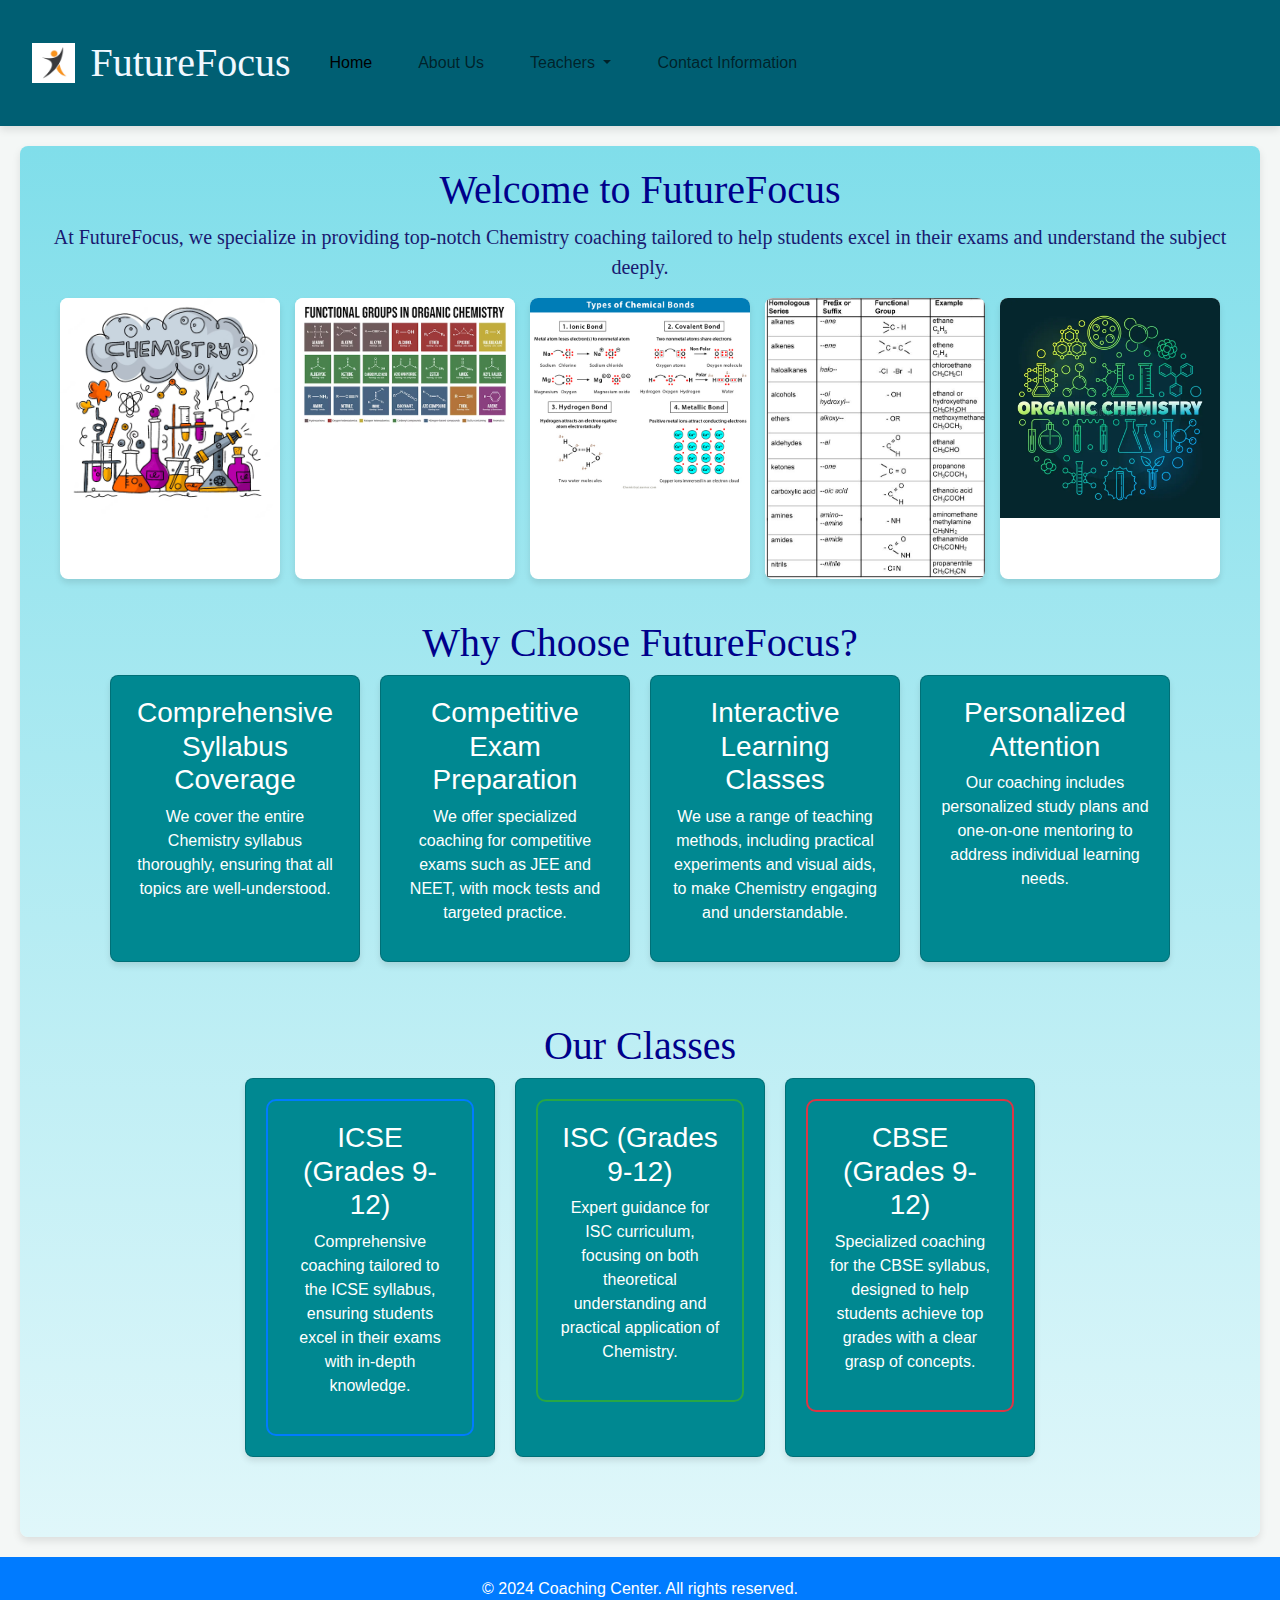
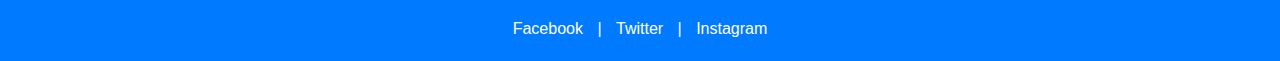
<file: index.html>
<!DOCTYPE html>
<html lang="en">
<head>
    <meta charset="UTF-8">
    <meta name="viewport" content="width=device-width, initial-scale=1.0">
    <title>FutureFocus</title>
    <!-- Bootstrap CSS -->
    <link href="https://cdn.jsdelivr.net/npm/bootstrap@5.3.0/dist/css/bootstrap.min.css" rel="stylesheet">
    <link rel="stylesheet" href="styles.css">
</head>
<body>
    <header>
        <!-- Bootstrap Navigation Menu -->
        <nav class="navbar navbar-expand-lg">
            <div class="container-fluid">
                <a class="navbar-brand" href="#">
                    <img src="images/logo.png" alt="Coaching Center Logo" style="height: 40px;">
                </a>
                <a class="navbar-brand" href="#" style="font-family:Cambria; font-size:40px; color:aliceblue">FutureFocus</a>
                <button class="navbar-toggler" type="button" data-bs-toggle="collapse" data-bs-target="#navbarNav" aria-controls="navbarNav" aria-expanded="false" aria-label="Toggle navigation">
                    <span class="navbar-toggler-icon"></span>
                </button>
                <div class="collapse navbar-collapse" id="navbarNav">
                    <ul class="navbar-nav ms-auto">
                        <li class="nav-item">
                            <a class="nav-link active" aria-current="page" href="index.html">Home</a>
                        </li>
                        <li class="nav-item">
                            <a class="nav-link" href="about.html">About Us</a>
                        </li>
                        <!--<li class="nav-item dropdown">
                            <a class="nav-link dropdown-toggle" href="subjects.html" id="navbarDropdown" role="button" data-bs-toggle="dropdown" aria-expanded="false">
                                Subjects
                            </a>
                            <ul class="dropdown-menu" aria-labelledby="navbarDropdown">
                                <li><a class="dropdown-item" href="subjects.html">Chemistry</a></li>-->
                                <!--<li><a class="dropdown-item" href="physics.html">Physics</a></li>
                                <li><a class="dropdown-item" href="biology.html">Biology</a></li>
                                <li><a class="dropdown-item" href="maths.html">Maths</a></li>
                                <li><a class="dropdown-item" href="computers.html">Computers</a></li>-->
                            <!--</ul>
                        </li>-->
                        <li class="nav-item dropdown">
                            <a class="nav-link dropdown-toggle" href="#" id="teachersDropdown" role="button" data-bs-toggle="dropdown" aria-expanded="false">
                                Teachers
                            </a>
                            <ul class="dropdown-menu" aria-labelledby="teachersDropdown">
                                <!--<li><a class="dropdown-item" href="teacher-soma.html">Soma</a></li>-->
                                <li><a class="dropdown-item" href="teacherpurnendu.html">Purnendu</a></li>
                            </ul>
                        </li>
                        <!--<li class="nav-item">
                            <a class="nav-link" href="sample-papers.html">Sample Papers</a>
                        </li>-->
                        <li class="nav-item">
                            <a class="nav-link" href="contact.html">Contact Information</a>
                        </li>
                    </ul>
                </div>
            </div>
        </nav>
    </header>
    <main>
        <section class="hero">
            <h2 style="font-family:Cambria; font-size:40px; color:darkblue">Welcome to FutureFocus</h2>
            <p style="font-family:Cambria; font-size:20px; color:midnightblue">At FutureFocus, we specialize in providing top-notch Chemistry coaching tailored to help students excel in their exams and understand the subject deeply.</p>
            <div class="image-gallery">
                <div class="gallery-item">
                    <img src="images/chemistry3.webp" alt="">
                    <!--<p>Chemistry</p>-->
                </div>
                <div class="gallery-item">
                    <img src="images/functionalgroup.avif" alt="">
                    <!--<p>Physics</p>-->
                </div>
                <div class="gallery-item">
                    <img src="images/chemistry2.jpg" alt="">
                    <!--<p>Biology</p>-->
                </div>
                <div class="gallery-item">
                    <img src="images/nomenclature.jpg" alt="">
                    <!--<p>Maths</p>-->
                </div>
                <div class="gallery-item">
                    <img src="images/organic.webp" alt="">
                    <!--<p>Computers</p>-->
                </div>
            </div>
        </section>
        <section class="content">
            <h2 style="font-family:Cambria; font-size:40px; color:darkblue">Why Choose FutureFocus?</h2>
            <!--<p>We offer personalized coaching, experienced faculty, and a track record of success. Join us to excel in your studies!</p>-->
            <div class="cards">
                <div class="card">
                    <h3 class="decorative-heading">Comprehensive Syllabus Coverage</h3>
                    <p>We cover the entire Chemistry syllabus thoroughly, ensuring that all topics are well-understood.</p>
                </div>
                <div class="card">
                    <h3 class="decorative-heading">Competitive Exam Preparation</h3>
                    <p>We offer specialized coaching for competitive exams such as JEE and NEET, with mock tests and targeted practice.</p>
                </div>
                <div class="card">
                    <h3 class="decorative-heading">Interactive Learning Classes</h3>
                    <p>We use a range of teaching methods, including practical experiments and visual aids, to make Chemistry engaging and understandable.</p>
                </div>
                <div class="card">
                    <h3 class="decorative-heading">Personalized Attention</h3>
                    <p>Our coaching includes personalized study plans and one-on-one mentoring to address individual learning needs.</p>
                </div>
            </div>
        </section>
        <!--<section class="testimonials">
        <h2 style="font-family:Cambria; font-size:40px; color:darkblue">Testimonials</h2>
        <div class="testimonial-cards">
            <div class="testimonial-card">
                <p>"The FutureFocus has transformed my understanding of math. The teachers are amazing!"</p>-->
        <!--<h3>- Student A</h3>-->
        <!--</div>
    <div class="testimonial-card">
        <p>"Thanks to the personalized coaching, I was able to achieve top grades in my exams."</p>-->
        <!--<h3>- Student B</h3>-->
        <!--</div>
    <div class="testimonial-card">
        <p>"The supportive environment and experienced faculty have made a huge difference in my studies."</p>-->
        <!--<h3>- Student C</h3>-->
        <!--</div>
        </div>
    </section>-->
        <section class="content">
            <h2 style="font-family:Cambria; font-size:40px; color:darkblue">Our Classes</h2>
            <div class="cards">
                <!-- ICSE Section -->
                <div class="card">
                    <div class="class-card" style="border: 2px solid #007bff; padding: 20px; border-radius: 10px; text-align: center;">
                        <h3 class="decorative-heading">ICSE (Grades 9-12)</h3>
                        <p>Comprehensive coaching tailored to the ICSE syllabus, ensuring students excel in their exams with in-depth knowledge.</p>
                    </div>
                </div>
                <!-- ISC Section -->
                <div class="card">
                    <div class="class-card" style="border: 2px solid #28a745; padding: 20px; border-radius: 10px; text-align: center;">
                        <h3 class="decorative-heading">ISC (Grades 9-12)</h3>
                        <p>Expert guidance for ISC curriculum, focusing on both theoretical understanding and practical application of Chemistry.</p>
                    </div>
                </div>
                <!-- CBSE Section -->
                <div class="card">
                    <div class="class-card" style="border: 2px solid #dc3545; padding: 20px; border-radius: 10px; text-align: center;">
                        <h3 class="decorative-heading">CBSE (Grades 9-12)</h3>
                        <p>Specialized coaching for the CBSE syllabus, designed to help students achieve top grades with a clear grasp of concepts.</p>
                    </div>
                </div>
            </div>
        </section>
        <!--<section class="newsletter">
        <h2>Subscribe to Our Newsletter</h2>
        <form>
            <input type="email" placeholder="Enter your email address" required>
            <button type="submit">Subscribe</button>
        </form>
    </section>-->
    </main>
    <footer>
        <p>&copy; 2024 Coaching Center. All rights reserved.</p>
        <div class="social-media">
            <a href="https://www.facebook.com" target="_blank">Facebook</a> |
            <a href="#" target="_blank">Twitter</a> |
            <a href="#" target="_blank">Instagram</a>
        </div>
    </footer>
    <!-- Bootstrap JS and dependencies -->
    <script src="https://cdn.jsdelivr.net/npm/bootstrap@5.3.0/dist/js/bootstrap.bundle.min.js"></script>
    <script src="script.js"></script>
</body>
</html>
</file>
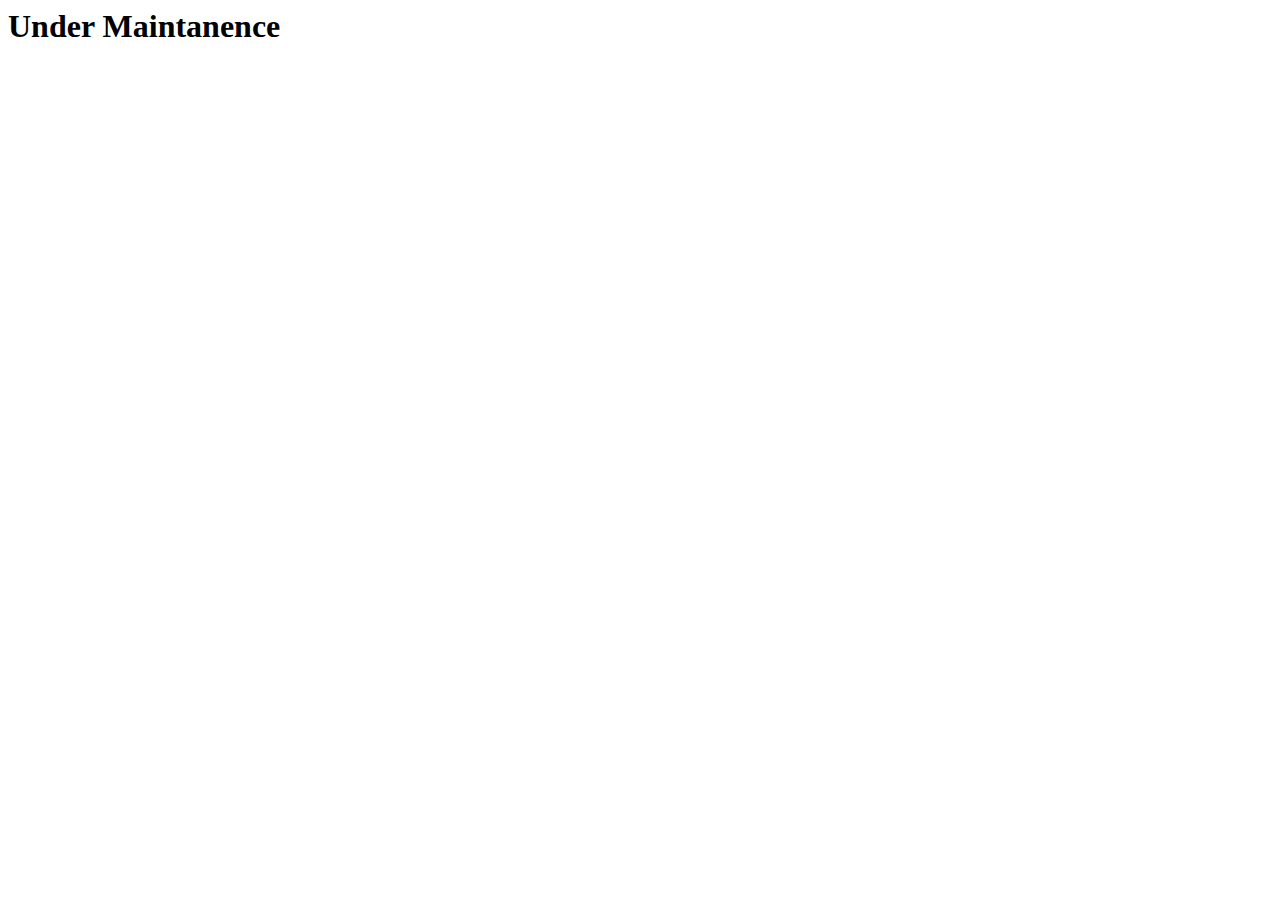
<file: about.html>
<h1>Under Maintanence</h1>
<!--<!DOCTYPE html>
<html lang="en">
<head>
    <meta charset="UTF-8">
    <meta name="viewport" content="width=device-width, initial-scale=1.0">
    <title>About Us - Coaching Center</title>-->
    <!-- Bootstrap CSS -->
    <!--<link href="https://cdn.jsdelivr.net/npm/bootstrap@5.3.0/dist/css/bootstrap.min.css" rel="stylesheet">-->
    <!-- Custom CSS -->
    <!--<link rel="stylesheet" href="styles.css">
</head>
<body>
    <header>-->
        <!-- Bootstrap Navigation Menu -->
        <!--<nav class="navbar navbar-expand-lg navbar-light custom-navbar">
            <div class="container-fluid">
                <a class="navbar-brand" href="#">
                    <img src="images/logo.png" alt="Coaching Center Logo" style="height: 40px;">
                </a>
                <a class="navbar-brand" href="#">FutureFocus</a>
                <button class="navbar-toggler" type="button" data-bs-toggle="collapse" data-bs-target="#navbarNav" aria-controls="navbarNav" aria-expanded="false" aria-label="Toggle navigation">
                    <span class="navbar-toggler-icon"></span>
                </button>
                <div class="collapse navbar-collapse" id="navbarNav">
                    <ul class="navbar-nav ms-auto">-->
                        <!-- Aligns menu items to the right -->
                        <!--<li class="nav-item">
                            <a class="nav-link" href="index.html">Home</a>
                        </li>
                        <li class="nav-item">
                            <a class="nav-link active" aria-current="page" href="about.html">About Us</a>
                        </li>-->
                        <!--<li class="nav-item">
                            <a class="nav-link" href="subjects.html">Subjects</a>
                        </li>-->
                        <!--<li class="nav-item dropdown">
                            <a class="nav-link dropdown-toggle" href="#" id="navbarDropdown" role="button" data-bs-toggle="dropdown" aria-expanded="false">
                                Teachers
                            </a>
                            <ul class="dropdown-menu" aria-labelledby="navbarDropdown">-->
                                <!--<li><a class="dropdown-item" href="teacher-soma.html">Soma</a></li>-->
                                <!--<li><a class="dropdown-item" href="teacher-purnendu.html">Purnendu</a></li>
                            </ul>
                        </li>-->
                        <!--<li class="nav-item">
                            <a class="nav-link" href="sample-papers.html">Sample Papers</a>
                        </li>-->
                        <!--<li class="nav-item">
                            <a class="nav-link" href="contact.html">Contact Information</a>
                        </li>
                    </ul>
                </div>
            </div>
        </nav>
    </header>
    <main>
        <section class="about-intro">
            <h2>About Us</h2>
            <p>Welcome to Coaching Center, your gateway to academic excellence. Our mission is to provide high-quality coaching through personalized instruction, innovative teaching methods, and a supportive learning environment. With a team of dedicated educators, we strive to help students reach their full potential and achieve their educational goals.</p>
            <img src="images/about-us.jpg" alt="About Us Image">
        </section>

        <section class="our-values">
            <div class="container">
                <h2>Our Core Values</h2>
                <div class="values">
                    <div class="value">
                        <h3>Excellence</h3>
                        <p>We are committed to delivering exceptional educational experiences and ensuring that our students achieve their highest potential.</p>
                    </div>
                    <div class="value">
                        <h3>Integrity</h3>
                        <p>We operate with transparency and honesty, building trust with students, parents, and staff through ethical practices.</p>
                    </div>
                    <div class="value">
                        <h3>Innovation</h3>
                        <p>We embrace creative teaching methods and technological advancements to enhance the learning process and adapt to students' needs.</p>
                    </div>
                    <div class="value">
                        <h3>Support</h3>
                        <p>We provide a nurturing environment that encourages students to overcome challenges and achieve their academic goals.</p>
                    </div>
                </div>
            </div>
        </section>
        <section class="our-team">
            <div class="container">
                <h2>Meet Our Team</h2>
                <div class="team-member">
                    <img src="images/team-member1.jpg" alt="Jane Doe">
                    <div class="team-info">
                        <h3>Jane Doe</h3>
                        <p><strong>Lead Coach</strong></p>
                        <p>Jane has over 15 years of experience in coaching students in mathematics and science. Her innovative teaching methods and dedication to student success have made a significant impact on many lives.</p>
                    </div>
                </div>
                <div class="team-member">
                    <img src="images/team-member2.jpg" alt="John Smith">
                    <div class="team-info">
                        <h3>John Smith</h3>
                        <p><strong>Assistant Coach</strong></p>
                        <p>John specializes in personalized study plans and academic support. With a background in educational psychology, he excels at helping students build confidence and overcome learning challenges.</p>
                    </div>
                </div>
                <div class="team-member">
                    <img src="images/team-member3.jpg" alt="Emily Johnson">
                    <div class="team-info">
                        <h3>Emily Johnson</h3>
                        <p><strong>Science Specialist</strong></p>
                        <p>Emily brings expertise in biology and chemistry. Her engaging teaching style and passion for science inspire students to develop a deep understanding of scientific concepts.</p>
                    </div>
                </div>
            </div>
        </section>
        <section class="history">
            <div class="container">
                <h2>Our History</h2>
                <p>Founded in 2010, Coaching Center began with a vision to redefine academic coaching. Over the past decade, we have grown from a small local center to a leading educational institution, known for our commitment to excellence and innovation. Our journey has been marked by numerous achievements, including expanding our subject offerings, incorporating advanced learning technologies, and building a team of highly qualified educators.</p>
            </div>
        </section>
    </main>
    <footer>
        <p>&copy; 2024 Coaching Center. All rights reserved.</p>
        <div class="social-media">
            <a href="#" target="_blank">Facebook</a> |
            <a href="#" target="_blank">Twitter</a> |
            <a href="#" target="_blank">Instagram</a>
        </div>
    </footer>-->
    <!-- Bootstrap JS and dependencies -->
    <!--<script src="https://cdn.jsdelivr.net/npm/bootstrap@5.3.0/dist/js/bootstrap.bundle.min.js"></script>
</body>
</html>-->
</file>
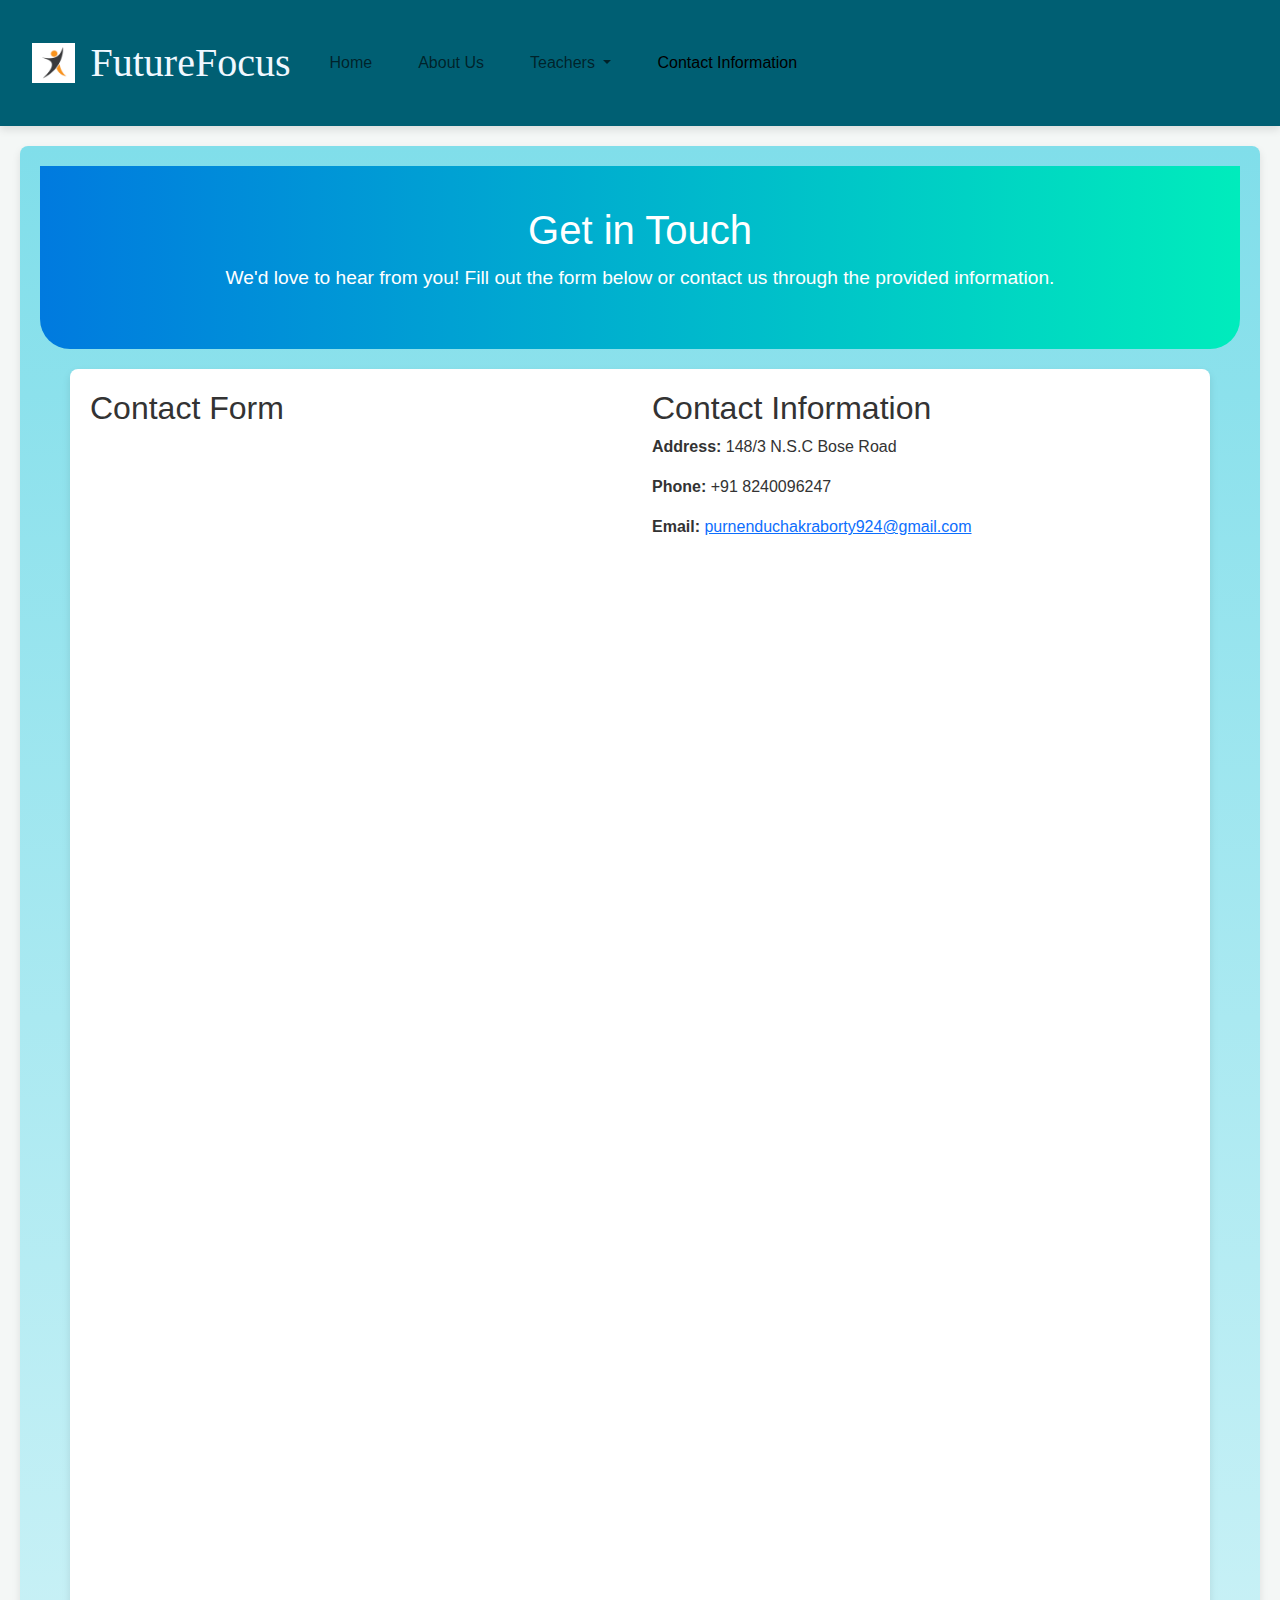
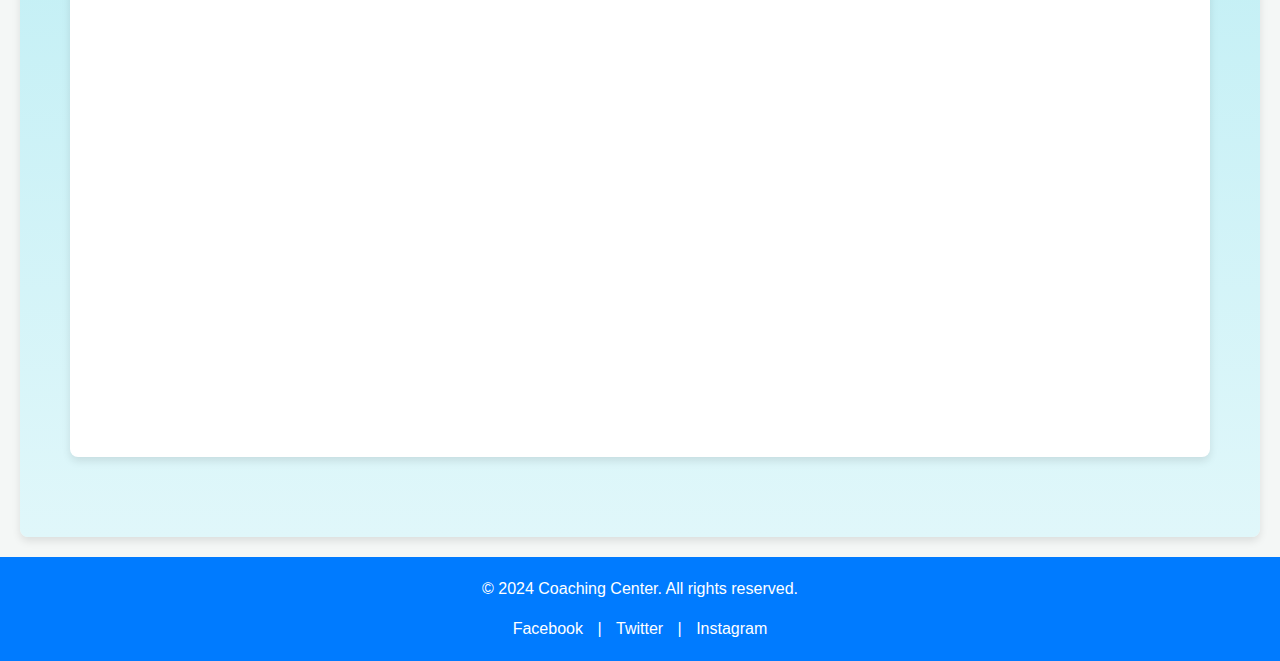
<file: contact.html>
<!DOCTYPE html>
<html lang="en">
<head>
    <meta charset="UTF-8">
    <meta name="viewport" content="width=device-width, initial-scale=1.0">
    <title>Contact Us | FutureFocus</title>
    <!-- Bootstrap CSS -->
    <link href="https://cdn.jsdelivr.net/npm/bootstrap@5.3.0/dist/css/bootstrap.min.css" rel="stylesheet">
    <!-- Custom CSS -->
    <link rel="stylesheet" href="styles.css">
    <script src="https://cdn.jsdelivr.net/npm/bootstrap@5.3.0/dist/js/bootstrap.bundle.min.js" defer></script>
    <script src="script.js" defer></script>
</head>
<body>
    <header>
        <!-- Bootstrap Navigation Menu -->
        <nav class="navbar navbar-expand-lg navbar-light custom-navbar">
            <div class="container-fluid">
                <a class="navbar-brand" href="#">
                    <img src="images/logo.png" alt="Coaching Center Logo" style="height: 40px;">
                </a>
                <a class="navbar-brand" href="index.html" style="font-family:Cambria; font-size:40px; color:aliceblue">FutureFocus</a>
                <button class="navbar-toggler" type="button" data-bs-toggle="collapse" data-bs-target="#navbarNav" aria-controls="navbarNav" aria-expanded="false" aria-label="Toggle navigation">
                    <span class="navbar-toggler-icon"></span>
                </button>
                <div class="collapse navbar-collapse" id="navbarNav">
                    <ul class="navbar-nav ms-auto">
                        <li class="nav-item">
                            <a class="nav-link" href="index.html">Home</a>
                        </li>
                        <li class="nav-item">
                            <a class="nav-link" href="about.html">About Us</a>
                        </li>
                        <!--<li class="nav-item">
                            <a class="nav-link" href="subjects.html">Subjects</a>
                        </li>-->
                        <li class="nav-item dropdown">
                            <a class="nav-link dropdown-toggle" href="teachers.html" id="navbarDropdown" role="button" data-bs-toggle="dropdown" aria-expanded="false">
                                Teachers
                            </a>
                            <ul class="dropdown-menu" aria-labelledby="navbarDropdown">
                                <li><a class="dropdown-item" href="teacher-purnendu.html">Purnendu</a></li>
                            </ul>
                        </li>
                        <li class="nav-item">
                            <a class="nav-link active" aria-current="page" href="contact.html">Contact Information</a>
                        </li>
                    </ul>
                </div>
            </div>
        </nav>
    </header>

    <main>
        <section class="contact-header text-center">
            <h1>Get in Touch</h1>
            <p>We'd love to hear from you! Fill out the form below or contact us through the provided information.</p>
        </section>

        <section class="contact-content">
            <div class="container">
                <div class="row">
                    <div class="col-lg-6 col-md-12 mb-4">
                        <h2>Contact Form</h2>
                        <!-- Embed Google Form here -->
                        <iframe src="https://docs.google.com/forms/d/e/1FAIpQLSeucytzUgBoA59SAFjzYNMEGqpAZL1cXNQzfWWJD4Rq4HvQaA/viewform?embedded=true" width="100%" height="1571" frameborder="0" marginheight="0" marginwidth="0">Loading…</iframe>
                    </div>

                    <div class="col-lg-6 col-md-12 mb-4">
                        <h2>Contact Information</h2>
                        <div class="contact-info-card">
                            <p><strong>Address:</strong> 148/3 N.S.C Bose Road</p>
                            <p><strong>Phone:</strong> +91 8240096247</p>
                            <p><strong>Email:</strong> <a href="mailto:purnenduchakraborty924@gmail.com">purnenduchakraborty924@gmail.com</a></p>
                        </div>
                    </div>
                </div>
            </div>
        </section>
    </main>

    <footer>
        <p>&copy; 2024 Coaching Center. All rights reserved.</p>
        <div class="social-media">
            <a href="#" target="_blank">Facebook</a> |
            <a href="#" target="_blank">Twitter</a> |
            <a href="#" target="_blank">Instagram</a>
        </div>
    </footer>
</body>
</html>
</file>
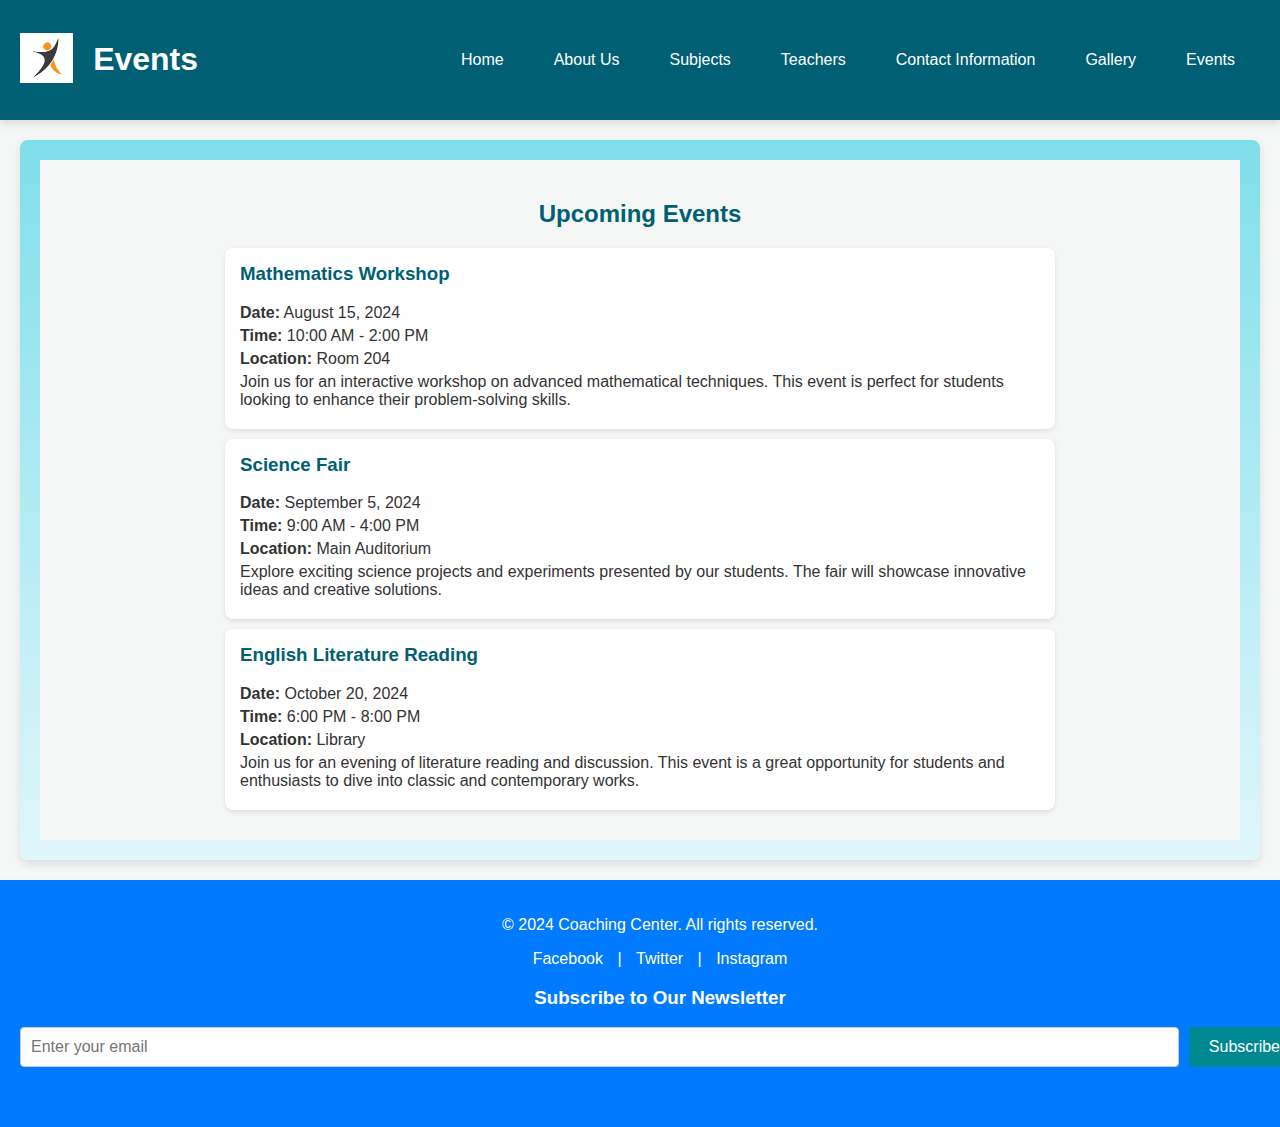
<file: events.html>
<!DOCTYPE html>
<html lang="en">
<head>
    <meta charset="UTF-8">
    <meta name="viewport" content="width=device-width, initial-scale=1.0">
    <title>Events - Coaching Center</title>
    <link rel="stylesheet" href="styles.css">
</head>
<body>
    <header>
        <div class="logo">
            <img src="images/logo.png" alt="Coaching Center Logo">
        </div>
        <div class="title">
            <h1>Events</h1>
        </div>
        <nav>
            <ul class="main-menu">
                <li><a href="index.html">Home</a></li>
                <li><a href="about.html">About Us</a></li>
                <li class="submenu"><a href="subjects.html">Subjects</a>
                    <ul>
                        <li><a href="subject-math.html">Math</a></li>
                        <li><a href="subject-science.html">Science</a></li>
                        <li><a href="subject-english.html">English</a></li>
                    </ul>
                </li>
                <li class="submenu"><a href="teachers.html">Teachers</a>
                    <ul>
                        <li><a href="teacher-soma.html">Soma</a></li>
					   <li><a href="teacherpurnendu.html">Purnendu</a></li>
                    </ul>
                </li>
                <li><a href="contact.html">Contact Information</a></li>
                <li><a href="gallery.html">Gallery</a></li>
                <li><a href="events.html">Events</a></li>
            </ul>
        </nav>
    </header>
    <main>
        <section class="events">
            <h2>Upcoming Events</h2>
            <div class="event">
                <h3>Mathematics Workshop</h3>
                <p><strong>Date:</strong> August 15, 2024</p>
                <p><strong>Time:</strong> 10:00 AM - 2:00 PM</p>
                <p><strong>Location:</strong> Room 204</p>
                <p>Join us for an interactive workshop on advanced mathematical techniques. This event is perfect for students looking to enhance their problem-solving skills.</p>
            </div>
            <div class="event">
                <h3>Science Fair</h3>
                <p><strong>Date:</strong> September 5, 2024</p>
                <p><strong>Time:</strong> 9:00 AM - 4:00 PM</p>
                <p><strong>Location:</strong> Main Auditorium</p>
                <p>Explore exciting science projects and experiments presented by our students. The fair will showcase innovative ideas and creative solutions.</p>
            </div>
            <div class="event">
                <h3>English Literature Reading</h3>
                <p><strong>Date:</strong> October 20, 2024</p>
                <p><strong>Time:</strong> 6:00 PM - 8:00 PM</p>
                <p><strong>Location:</strong> Library</p>
                <p>Join us for an evening of literature reading and discussion. This event is a great opportunity for students and enthusiasts to dive into classic and contemporary works.</p>
            </div>
        </section>
    </main>
    <footer>
        <p>&copy; 2024 Coaching Center. All rights reserved.</p>
        <div class="social-media">
            <a href="#" target="_blank">Facebook</a> |
            <a href="#" target="_blank">Twitter</a> |
            <a href="#" target="_blank">Instagram</a>
        </div>
        <div class="newsletter">
            <h3>Subscribe to Our Newsletter</h3>
            <form action="#" method="post">
                <input type="email" name="email" placeholder="Enter your email" required>
                <button type="submit">Subscribe</button>
            </form>
        </div>
    </footer>
    <script src="script.js"></script>
</body>
</html>
</file>
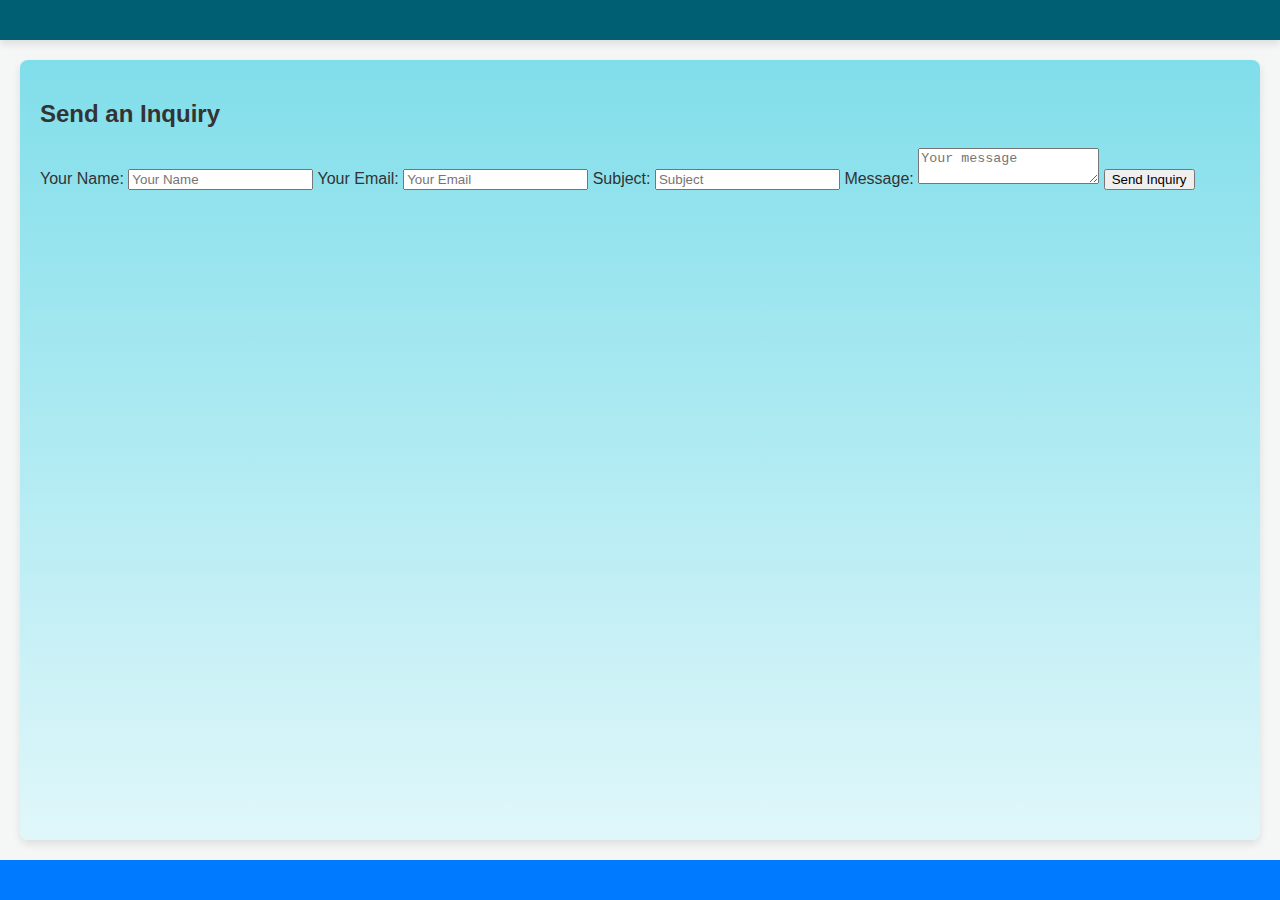
<file: inquiry .html>
﻿<!DOCTYPE html>
<html lang="en">
<head>
    <meta charset="UTF-8">
    <meta name="viewport" content="width=device-width, initial-scale=1.0">
    <title>Inquiry Page</title>
    <link rel="stylesheet" href="styles.css">
</head>
<body>
    <header>
        <!-- Header content here -->
    </header>
    <main>
        <section class="inquiry">
            <h2>Send an Inquiry</h2>
            <form id="inquiry-form">
                <label for="from_name">Your Name:</label>
                <input type="text" id="from_name" placeholder="Your Name" required>

                <label for="email">Your Email:</label>
                <input type="email" id="email" placeholder="Your Email" required>

                <label for="subject">Subject:</label>
                <input type="text" id="subject" placeholder="Subject" required>

                <label for="message">Message:</label>
                <textarea id="message" placeholder="Your message" required></textarea>

                <button type="submit">Send Inquiry</button>
            </form>
            <div id="response"></div>
        </section>
    </main>
    <footer>
        <!-- Footer content here -->
    </footer>

    <!-- Load EmailJS SDK -->
    <script src="https://cdn.emailjs.com/dist/email.min.js"></script>

    <!-- Initialize EmailJS -->
    <script type="text/javascript">
        (function () {
            emailjs.init("T2bFL8n3uo7kxRjtR"); // Replace with your Public Key (User ID)
        })();
    </script>

    <!-- Your custom script -->
    <script>
        document.addEventListener('DOMContentLoaded', function () {
            document.getElementById('inquiry-form').addEventListener('submit', function (event) {
                event.preventDefault();

                var templateParams = {
                    from_name: document.getElementById('from_name').value,
                    email: document.getElementById('email').value,
                    subject: document.getElementById('subject').value,
                    message: document.getElementById('message').value
                };

                console.log('Sending email with params:', templateParams);
                emailjs.send("service_qjy238u", "template_piuzibq",templateParams)    
                    .then(function (response) {
                        console.log('Email sent successfully:', response);
                        document.getElementById('response').innerText = 'Inquiry sent successfully!';
                    }, function (error) {
                        console.error('Failed to send email:', error);
                        document.getElementById('response').innerText = 'Failed to send inquiry. Please try again.';
                    });
            });
        });
    </script>
</body>
</html>
</file>
<file: styles.css>
/* General Styles */
body {
    font-family: 'Montserrat', sans-serif;
    margin: 0;
    padding: 0;
    display: flex;
    flex-direction: column;
    min-height: 100vh;
    background: #f4f7f6; /* Light Grayish Background */
    color: #333;
}

header {
    display: flex;
    justify-content: space-between;
    align-items: center;
    background-color: #005f73; /* Deep Teal */
    color: #ffffff;
    padding: 20px;
    box-shadow: 0 4px 8px rgba(0, 0, 0, 0.1);
    animation: slideInFromTop 0.5s ease-out;
}

.logo img {
    height: 50px;
}

.title {
    flex: 1;
    text-align: left;
    padding-left: 20px;
}

nav ul {
    list-style-type: none;
    padding: 0;
    margin: 0;
    display: flex;
    transition: transform 0.3s ease;
}

    nav ul li {
        position: relative;
        padding: 10px 15px;
    }

        nav ul li a {
            color: #ffffff;
            text-decoration: none;
            display: block;
            padding: 10px;
            border-radius: 8px;
            transition: background-color 0.3s, transform 0.3s;
            animation: fadeInFromLeft 0.5s ease-out;
        }

            nav ul li a:hover {
                background-color: #008891; /* Bright Teal */
                transform: scale(1.05);
            }

        nav ul li ul {
            display: none;
            position: absolute;
            left: 0;
            top: 100%;
            background-color: #005f73; /* Deep Teal */
            padding: 0;
            opacity: 0;
            transition: opacity 0.3s ease;
        }

        nav ul li:hover ul {
            display: block;
            opacity: 1;
        }

        nav ul li ul li {
            width: 200px;
            border-top: 1px solid #008891; /* Bright Teal */
        }

@media (max-width: 768px) {
    nav ul {
        flex-direction: column;
        align-items: flex-start;
    }
}

main {
    flex: 1;
    padding: 20px;
    background: linear-gradient(to top, #e0f7fa 0%, #80deea 100%); /* Light Teal Gradient */
    box-shadow: 0 4px 8px rgba(0, 0, 0, 0.1);
    margin: 20px;
    border-radius: 8px;
    animation: fadeIn 1s ease-out;
}

/* Hero Section */
.hero {
    text-align: center;
    margin-bottom: 40px;
    animation: fadeInFromBottom 1s ease-out;
}

.image-gallery {
    display: flex;
    flex-wrap: wrap;
    justify-content: center;
    gap: 15px;
}

.gallery-item {
    background-color: #ffffff;
    border-radius: 8px;
    overflow: hidden;
    width: 220px;
    box-shadow: 0 4px 6px rgba(0, 0, 0, 0.1);
    text-align: center;
    transition: transform 0.3s ease, box-shadow 0.3s ease;
    animation: fadeInFromBottom 1s ease-out;
}

    .gallery-item:hover {
        transform: scale(1.05);
        box-shadow: 0 6px 12px rgba(0, 0, 0, 0.2);
    }

    .gallery-item img {
        width: 100%;
        height: auto;
        display: block;
    }

.content, .testimonials, .newsletter {
    text-align: center;
    margin-bottom: 40px;
    animation: fadeIn 1s ease-out;
}

.cards, .testimonial-cards {
    display: flex;
    justify-content: center;
    gap: 20px;
    flex-wrap: wrap;
}

.card, .testimonial-card {
    background-color: #008891; /* Bright Teal */
    padding: 20px;
    border-radius: 8px;
    width: 250px;
    box-shadow: 0 4px 6px rgba(0, 0, 0, 0.1);
    margin-bottom: 20px;
    transition: transform 0.3s ease, box-shadow 0.3s ease;
    color: #ffffff;
    animation: fadeInFromBottom 1s ease-out;
}

    .card:hover, .testimonial-card:hover {
        transform: scale(1.05);
        box-shadow: 0 6px 12px rgba(0, 0, 0, 0.2);
    }

.newsletter form {
    display: flex;
    justify-content: center;
    gap: 10px;
}

.newsletter input[type="email"] {
    padding: 10px;
    font-size: 1em;
    border: 1px solid #ccc;
    border-radius: 4px;
    flex: 1;
    transition: border-color 0.3s ease;
}

    .newsletter input[type="email"]:focus {
        border-color: #008891; /* Bright Teal */
    }

.newsletter button {
    padding: 10px 20px;
    font-size: 1em;
    border: none;
    border-radius: 4px;
    background-color: #008891; /* Bright Teal */
    color: white;
    cursor: pointer;
    transition: background-color 0.3s, transform 0.3s;
}

    .newsletter button:hover {
        background-color: #005f73; /* Deep Teal */
        transform: scale(1.05);
    }

footer {
    background-color: #005f73; /* Deep Teal */
    color: #ffffff;
    text-align: center;
    padding: 10px;
    position: relative;
    bottom: 0;
    width: 100%;
    animation: slideInFromBottom 0.5s ease-out;
}

.social-media {
    margin-top: 10px;
}

    .social-media a {
        color: #ffffff;
        text-decoration: none;
        margin: 0 10px;
        transition: color 0.3s;
    }

        .social-media a:hover {
            color: #008891; /* Bright Teal */
        }

/* Subjects Intro Section */
.subjects-intro {
    text-align: center;
    margin-bottom: 40px;
}

    .subjects-intro h2 {
        font-size: 2.5em;
        color: #007bff;
        margin-bottom: 20px;
    }

    .subjects-intro p {
        font-size: 1.2em;
        max-width: 800px;
        margin: 0 auto;
    }

/* Subjects Intro Section */
.subjects-intro {
    text-align: center;
    margin-bottom: 40px;
}

    .subjects-intro h2 {
        font-size: 2.5em;
        color: #007bff;
        margin-bottom: 20px;
    }

    .subjects-intro p {
        font-size: 1.2em;
        max-width: 800px;
        margin: 0 auto;
    }

/* Subject Cards */
.subjects-list {
    display: flex;
    flex-wrap: wrap;
    justify-content: space-around;
    gap: 20px;
    margin-bottom: 40px;
}

.subject-card {
    background-color: #ffffff;
    padding: 20px;
    border-radius: 8px;
    box-shadow: 0 4px 8px rgba(0, 0, 0, 0.1);
    max-width: 300px;
    text-align: center;
    transition: transform 0.3s, box-shadow 0.3s;
}

    .subject-card a {
        text-decoration: none;
        color: inherit;
    }

    .subject-card img {
        width: 100%;
        height: auto;
        border-radius: 8px;
        margin-bottom: 15px;
    }

    .subject-card h3 {
        color: #007bff;
        font-size: 1.5em;
        margin-bottom: 10px;
    }

    .subject-card p {
        font-size: 1em;
        color: #555;
    }

    .subject-card:hover {
        transform: translateY(-5px);
        box-shadow: 0 6px 12px rgba(0, 0, 0, 0.2);
    }

/* Subject Details Section */
.subject-details {
    padding: 40px;
    background-color: #ffffff;
    border-radius: 8px;
    box-shadow: 0 4px 8px rgba(0, 0, 0, 0.1);
}

    .subject-details h2 {
        font-size: 2.5em;
        margin-bottom: 20px;
        text-align: center;
        color: #007bff;
    }

.detail-card {
    background-color: #f8f9fa;
    padding: 20px;
    border-radius: 8px;
    box-shadow: 0 4px 8px rgba(0, 0, 0, 0.1);
    margin-bottom: 20px;
}

    .detail-card h3 {
        font-size: 1.8em;
        color: #007bff;
        margin-bottom: 10px;
    }

    .detail-card p {
        font-size: 1.1em;
        color: #555;
    }
/* Video Section */
.video-section {
    text-align: center;
    margin-bottom: 40px;
}

    .video-section h2 {
        font-size: 2.5em;
        color: #007bff;
        margin-bottom: 20px;
    }

.video-container {
    display: flex;
    flex-wrap: wrap;
    justify-content: space-around;
    gap: 20px;
}

.video-card {
    background-color: #ffffff;
    padding: 20px;
    border-radius: 8px;
    box-shadow: 0 4px 8px rgba(0, 0, 0, 0.1);
    max-width: 350px;
    text-align: center;
}

    .video-card iframe {
        width: 100%;
        height: 200px;
        border-radius: 8px;
        margin-bottom: 15px;
    }

    .video-card h3 {
        font-size: 1.5em;
        color: #007bff;
        margin-bottom: 10px;
    }

    .video-card p {
        font-size: 1em;
    }


/* Footer Styles */
footer {
    background-color: #007bff;
    color: #fff;
    text-align: center;
    padding: 20px;
    position: relative;
    bottom: 0;
    width: 100%;
}



/* Teacher Profile Styles */
.teacher-profile {
    display: flex;
    align-items: center;
    margin: 20px auto;
    max-width: 900px;
    animation: fadeInFromBottom 1s ease-out;
}

.teacher-photo img {
    border-radius: 50%;
    height: 200px;
    width: 200px;
    object-fit: cover;
    margin-right: 20px;
    transition: transform 0.3s ease;
}

    .teacher-photo img:hover {
        transform: scale(1.1);
    }

.teacher-details {
    max-width: 600px;
}

    .teacher-details h2 {
        color: #333;
    }

    .teacher-details p {
        margin: 10px 0;
    }

    .teacher-details h3 {
        margin-top: 20px;
        color: #333;
    }

.teachers-overview {
    text-align: center;
    margin-bottom: 40px;
}

    .teachers-overview h2 {
        font-size: 2.5em;
        color: #007bff;
        margin-bottom: 20px;
    }

    .teachers-overview p {
        font-size: 1.2em;
        margin-bottom: 30px;
    }

.teacher-list {
    display: flex;
    flex-wrap: wrap;
    gap: 20px;
    justify-content: center;
}

.teacher-card {
    background-color: #fff;
    border-radius: 8px;
    box-shadow: 0 4px 8px rgba(0, 0, 0, 0.1);
    width: 250px;
    overflow: hidden;
    text-align: center;
}

    .teacher-card img {
        width: 100%;
        height: 200px;
        object-fit: cover;
    }

.teacher-info {
    padding: 15px;
}

    .teacher-info h3 {
        font-size: 1.5em;
        color: #007bff;
        margin-bottom: 10px;
    }

    .teacher-info p {
        font-size: 1em;
    }

    .teacher-info a {
        text-decoration: none;
        color: #007bff;
    }

        .teacher-info a:hover {
            text-decoration: underline;
        }



/* Events Section */
.events {
    padding: 20px;
    background-color: #f4f7f6; /* Light Grayish Background */
    text-align: center;
}

    .events h2 {
        color: #005f73; /* Deep Teal */
        margin-bottom: 20px;
    }

.event {
    background-color: #ffffff;
    border-radius: 8px;
    box-shadow: 0 2px 5px rgba(0, 0, 0, 0.1);
    margin: 10px auto;
    padding: 15px;
    max-width: 800px;
    text-align: left;
    transition: background-color 0.3s ease, transform 0.3s ease;
    animation: fadeInFromBottom 1s ease-out;
}

    .event:hover {
        background-color: #e0f7fa; /* Light Teal */
        transform: scale(1.02);
    }

    .event h3 {
        color: #005f73; /* Deep Teal */
        margin-top: 0;
    }

    .event p {
        margin: 5px 0;
    }

/* Animations */
@keyframes fadeIn {
    from {
        opacity: 0;
        transform: translateY(10px);
    }

    to {
        opacity: 1;
        transform: translateY(0);
    }
}

@keyframes fadeInFromBottom {
    from {
        opacity: 0;
        transform: translateY(20px);
    }

    to {
        opacity: 1;
        transform: translateY(0);
    }
}

@keyframes slideInFromTop {
    from {
        transform: translateY(-20px);
        opacity: 0;
    }

    to {
        transform: translateY(0);
        opacity: 1;
    }
}

@keyframes slideInFromBottom {
    from {
        transform: translateY(20px);
        opacity: 0;
    }

    to {
        transform: translateY(0);
        opacity: 1;
    }
}
/* General Styles for Contact Page */
.contact-header {
    background: linear-gradient(to right, #007adf, #00ecbc);
    color: #fff;
    text-align: center;
    padding: 40px 20px;
    border-radius: 0 0 30px 30px;
}

    .contact-header h1 {
        font-size: 2.5em;
        margin: 0;
    }

    .contact-header p {
        font-size: 1.2em;
        margin-top: 10px;
    }

.contact-content {
    display: flex;
    flex-wrap: wrap;
    justify-content: center;
    gap: 20px;
    padding: 20px;
}

.contact-form, .contact-info {
    background-color: #ffffff;
    border-radius: 10px;
    box-shadow: 0 4px 8px rgba(0, 0, 0, 0.1);
    padding: 20px;
    max-width: 600px;
    width: 100%;
}

    .contact-form h2, .contact-info h2 {
        color: #007adf;
        margin-top: 0;
    }

    .contact-form label {
        display: block;
        margin: 10px 0 5px;
        font-weight: bold;
    }

    .contact-form input, .contact-form textarea {
        width: calc(100% - 20px);
        padding: 10px;
        margin-bottom: 15px;
        border: 1px solid #ccc;
        border-radius: 5px;
    }

    .contact-form button {
        padding: 10px 20px;
        border: none;
        border-radius: 5px;
        background-color: #007adf;
        color: white;
        font-size: 1em;
        cursor: pointer;
        transition: background-color 0.3s, transform 0.3s;
    }

        .contact-form button:hover {
            background-color: #005f73;
            transform: scale(1.05);
        }

    .contact-info p {
        margin: 10px 0;
    }

    .contact-info a {
        color: #007adf;
        text-decoration: none;
    }

        .contact-info a:hover {
            text-decoration: underline;
        }

.social-links a {
    color: #007adf;
    text-decoration: none;
    margin: 0 10px;
}

    .social-links a:hover {
        text-decoration: underline;
    }

/* Responsive Design */
@media (max-width: 768px) {
    .contact-content {
        flex-direction: column;
        align-items: center;
    }

    .contact-form, .contact-info {
        width: 90%;
    }
}
/* Map Section */
.map {
    text-align: center;
    margin: 40px auto;
    padding: 20px;
    background-color: #f4f4f4;
    border-radius: 8px;
    box-shadow: 0 4px 8px rgba(0, 0, 0, 0.1);
}

    .map h2 {
        font-size: 2em;
        color: #005f73;
        margin-bottom: 20px;
    }

    .map iframe {
        border: none;
        border-radius: 8px;
        box-shadow: 0 4px 8px rgba(0, 0, 0, 0.1);
        max-width: 100%;
        height: auto;
    }

@media (max-width: 768px) {
    .map {
        padding: 10px;
    }

        .map h2 {
            font-size: 1.5em;
        }

        .map iframe {
            height: 300px;
        }
}

/* About Intro Section */
.about-intro {
    text-align: center;
    margin-bottom: 40px;
}

    .about-intro h2 {
        font-size: 2.5em;
        color: #007bff; /* Matching header color */
        margin-bottom: 20px;
    }

    .about-intro p {
        font-size: 1.2em;
        max-width: 800px;
        margin: 0 auto 20px;
    }

    .about-intro img {
        width: 100%;
        max-width: 600px;
        border-radius: 8px;
        box-shadow: 0 4px 8px rgba(0, 0, 0, 0.2);
    }

/* Container for sections */
.container {
    background-color: #ffffff; /* Clean white background */
    padding: 20px;
    border-radius: 8px;
    box-shadow: 0 4px 8px rgba(0, 0, 0, 0.1);
    margin-bottom: 40px;
}

/* Our Mission Section */
.our-mission {
    background: linear-gradient(to right, #007bff, #00bcd4); /* Gradient for impact */
    color: #fff;
    padding: 40px;
    text-align: center;
    border-radius: 8px;
}

    .our-mission h2 {
        font-size: 2.5em;
        margin-bottom: 20px;
    }

/* Our Core Values Section */
.our-values {
    background-color: #f1f1f1; /* Light gray background for contrast */
    padding: 40px;
}

    .our-values h2 {
        font-size: 2.5em;
        margin-bottom: 20px;
        text-align: center;
        color: #007bff;
    }

.values {
    display: flex;
    flex-wrap: wrap;
    justify-content: space-around;
    gap: 20px;
}

.value {
    background-color: #ffffff; /* White cards for values */
    padding: 20px;
    border-radius: 8px;
    box-shadow: 0 4px 8px rgba(0, 0, 0, 0.1);
    flex: 1;
    max-width: 220px;
    text-align: center;
}

    .value h3 {
        color: #007bff; /* Consistent color for section headings */
    }

/* Our Team Section */
.our-team {
    padding: 40px;
}

.team-member {
    display: flex;
    align-items: center;
    margin-bottom: 20px;
    background-color: #ffffff;
    padding: 20px;
    border-radius: 8px;
    box-shadow: 0 4px 8px rgba(0, 0, 0, 0.1);
}

    .team-member img {
        width: 120px;
        height: 120px;
        border-radius: 50%;
        object-fit: cover;
        margin-right: 20px;
    }

.team-info h3 {
    margin: 0;
    color: #007bff;
}

.team-info p {
    margin: 5px 0;
}

/* History Section */
.history {
    background-color: #ffffff;
    padding: 40px;
    border-radius: 8px;
    box-shadow: 0 4px 8px rgba(0, 0, 0, 0.1);
}

    .history h2 {
        font-size: 2.5em;
        margin-bottom: 20px;
        text-align: center;
        color: #007bff;
    }

    .history p {
        font-size: 1.2em;
        line-height: 1.6;
    }

/* Achievements Section */
.achievements {
    padding: 40px;
}

    .achievements h2 {
        font-size: 2.5em;
        margin-bottom: 20px;
        text-align: center;
        color: #007bff;
    }

    .achievements ul {
        list-style: none;
        padding: 0;
        margin: 0;
        font-size: 1.2em;
    }

    .achievements li {
        margin-bottom: 10px;
        position: relative;
        padding-left: 25px;
    }

        .achievements li::before {
            content: '✔'; /* Checkmark symbol for achievements */
            position: absolute;
            left: 0;
            color: #28a745; /* Green checkmark */
        }

/* Testimonials Section */
.testimonials {
    /* background-color: #f1f1f1;*/
    padding: 40px;
}

    .testimonials h2 {
        font-size: 2.5em;
        margin-bottom: 20px;
        text-align: center;
        color: #007bff;
    }

.testimonial {
    background-color: #ffffff;
    padding: 20px;
    border-radius: 8px;
    box-shadow: 0 4px 8px rgba(0, 0, 0, 0.1);
    margin-bottom: 20px;
}

    .testimonial cite {
        display: block;
        margin-top: 10px;
        font-style: italic;
        color: #6c757d; /* Subtle gray for citations */
    }

/* Modal Styles */
.modal {
    display: none;
    position: fixed;
    z-index: 1;
    left: 0;
    top: 0;
    width: 100%;
    height: 100%;
    overflow: auto;
    background-color: rgb(0,0,0);
    background-color: rgba(0,0,0,0.4);
    padding-top: 60px;
}

.modal-content {
    background-color: #fefefe;
    margin: 5% auto;
    padding: 20px;
    border: 1px solid #888;
    width: 80%;
}

.close {
    color: #aaa;
    float: right;
    font-size: 28px;
    font-weight: bold;
}

    .close:hover,
    .close:focus {
        color: black;
        text-decoration: none;
        cursor: pointer;
    }
/* Styles for the sample papers page */
.sample-papers-grid {
    display: flex;
    flex-wrap: wrap;
    gap: 20px;
    justify-content: center;
}

.sample-paper-card {
    background: #fff;
    box-shadow: 0 0 10px rgba(0, 0, 0, 0.1);
    border-radius: 10px;
    overflow: hidden;
    width: 200px;
    transition: transform 0.3s;
    padding: 10px;
}

    .sample-paper-card img {
        width: 100%;
        height: 150px;
        object-fit: cover;
    }

    .sample-paper-card h3 {
        margin: 10px 0;
        font-size: 1.2em;
    }

    .sample-paper-card a {
        text-decoration: none;
        color: #333;
    }

    .sample-paper-card:hover {
        transform: scale(1.05);
    }

        .sample-paper-card:hover h3 {
            color: #1a73e8;
        }

.description, .details {
    font-size: 0.9em;
    color: #555;
}

.description {
    margin-top: 10px;
    margin-bottom: 5px;
}

.details {
    margin-bottom: 10px;
    font-style: italic;
}
</file>
